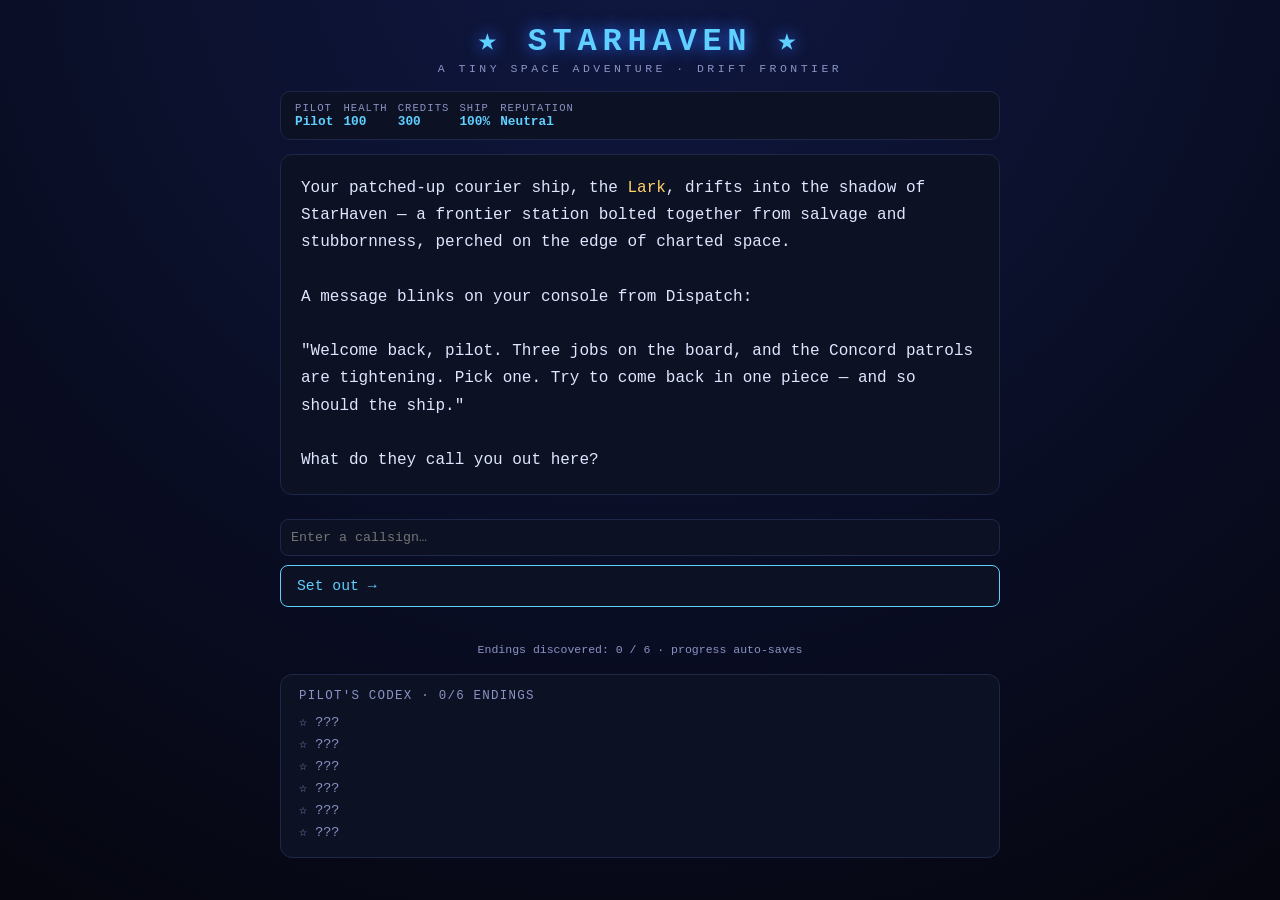
<file: index.html>
<!DOCTYPE html>
<html lang="en">
<head>
<meta charset="UTF-8">
<meta name="viewport" content="width=device-width, initial-scale=1.0">
<title>StarHaven — A Tiny Space Adventure</title>
<style>
  :root { --bg:#05060f; --card:#0d1124; --line:#1d2748; --text:#dfe6ff; --muted:#8a93c4; --accent:#5fd0ff; --gold:#ffd166; --bad:#ff7a8a; --good:#6ee7a8; }
  * { box-sizing:border-box; margin:0; padding:0; }
  body { font-family:'Courier New',monospace; background:radial-gradient(circle at 50% -10%,#101842,#05060f); color:var(--text); min-height:100vh; display:flex; justify-content:center; padding:20px; }
  .game { max-width:720px; width:100%; }
  h1 { text-align:center; font-size:2rem; letter-spacing:.18em; color:var(--accent); text-shadow:0 0 16px #2a6cff; margin-bottom:2px; }
  .sub { text-align:center; color:var(--muted); font-size:.72rem; letter-spacing:.3em; margin-bottom:16px; }
  .stats { display:flex; gap:10px; flex-wrap:wrap; background:var(--card); border:1px solid var(--line); border-radius:10px; padding:10px 14px; font-size:.8rem; margin-bottom:14px; }
  .stat { display:flex; flex-direction:column; }
  .stat .l { color:var(--muted); font-size:.66rem; letter-spacing:.1em; }
  .stat .v { color:var(--accent); font-weight:bold; }
  .story { background:var(--card); border:1px solid var(--line); border-radius:12px; padding:20px; line-height:1.7; white-space:pre-wrap; min-height:160px; }
  .gold{color:var(--gold)} .bad{color:var(--bad)} .good{color:var(--good)}
  .choices { display:flex; flex-direction:column; gap:9px; margin-top:14px; }
  .btn { background:#0d1124; border:1px solid var(--accent); color:var(--accent); text-align:left; padding:12px 16px; border-radius:8px; cursor:pointer; font-family:inherit; font-size:.92rem; transition:.15s; }
  .btn:hover { background:var(--accent); color:#04121e; }
  .btn.alt { border-color:var(--line); color:var(--text); }
  .log { color:var(--muted); font-size:.74rem; margin-top:10px; min-height:18px; text-align:center; }
  .name-in { width:100%; background:#0d1124; border:1px solid var(--line); color:var(--text); padding:10px; border-radius:8px; font-family:inherit; margin-top:10px; }
  .saved-note { text-align:center; font-size:.72rem; color:var(--muted); margin-top:8px; }
</style>
</head>
<body>
<div class="game">
  <h1>★ STARHAVEN ★</h1>
  <div class="sub">A TINY SPACE ADVENTURE · DRIFT FRONTIER</div>
  <div class="stats" id="stats"></div>
  <div class="story" id="story"></div>
  <div class="choices" id="choices"></div>
  <div class="log" id="log"></div>
  <div class="saved-note" id="savenote"></div>
  <div id="codex" style="margin-top:18px;background:var(--card);border:1px solid var(--line);border-radius:12px;padding:14px 18px"></div>
</div>
<script>
const SKEY='starhaven_save_v1';
const $=id=>document.getElementById(id);
let S = { hp:100, credits:300, rep:0, ship:100, name:'Pilot', node:'start', endings:load('starhaven_endings',[]) };

function load(k,d){ try{ return JSON.parse(localStorage.getItem(k))??d; }catch(e){ return d; } }
function saveGame(){ localStorage.setItem(SKEY, JSON.stringify(S)); }
function clearGame(){ localStorage.removeItem(SKEY); }

function stats(){
  const repWord = S.rep>=3?'<span class="good">Trusted</span>':S.rep<=-3?'<span class="bad">Outlaw</span>':'Neutral';
  $('stats').innerHTML=`
   <div class="stat"><span class="l">PILOT</span><span class="v">${esc(S.name)}</span></div>
   <div class="stat"><span class="l">HEALTH</span><span class="v">${Math.max(0,S.hp)}</span></div>
   <div class="stat"><span class="l">CREDITS</span><span class="v">${S.credits}</span></div>
   <div class="stat"><span class="l">SHIP</span><span class="v">${Math.max(0,S.ship)}%</span></div>
   <div class="stat"><span class="l">REPUTATION</span><span class="v">${repWord}</span></div>`;
}
function log(m){ $('log').textContent=m?'» '+m:''; }
function go(id){ S.node=id; saveGame(); render(); }

const N = {
  start:{ text:`Your patched-up courier ship, the <span class="gold">Lark</span>, drifts into the shadow of StarHaven — a frontier station bolted together from salvage and stubbornness, perched on the edge of charted space.

A message blinks on your console from Dispatch:

"Welcome back, pilot. Three jobs on the board, and the Concord patrols are tightening. Pick one. Try to come back in one piece — and so should the ship."

What do they call you out here?`,
    input:true,
    choices:[{t:'Set out →', f:v=>{ if(v) S.name=v; }, n:'board'}] },

  board:{ text:`Three contracts glow on the board:

<span class="gold">RESCUE</span> — A miner's pod is adrift near a collapsing gas giant. Salvage crews won't risk it. The family will pay what little they have.

<span class="gold">INTERCEPT</span> — A smuggler is running stolen med-supplies meant for the outer colonies. Dispatch wants them recovered — quietly.

<span class="gold">SIGNAL</span> — An old distress beacon has woken up inside the dead Vael ruins on a nearby moon. Nobody knows who, or what, is calling.`,
    choices:[
      {t:'[RESCUE] Brave the gas giant.', n:'r1'},
      {t:'[INTERCEPT] Chase the smuggler.', n:'i1'},
      {t:'[SIGNAL] Investigate the ruins.', n:'s1'},
    ]},

  // RESCUE
  r1:{ text:`The gas giant churns like a bruise. The miner's pod tumbles in the upper storms, hull lights flickering. Your sensors scream about turbulence.

You can dive hard and fast through the storm — risky for the ship — or take the long, careful spiral that burns time the pod may not have.`,
    choices:[
      {t:'Dive hard and fast.', f:()=>{S.ship-=30; log('The storm batters the hull. Ship -30%');}, n:'r2'},
      {t:'Spiral in carefully.', f:()=>{S.hp-=10; log('Tense hours at the controls. Health -10');}, n:'r2'},
    ]},
  r2:{ text:`You match the pod's spin and clamp on. Inside: a frightened mechanic and her young son, air running thin.

"Our credits are yours," she gasps. "All of it. Just get us out."

The storm is closing. You could take their pay in full — or wave it off and just fly.`,
    choices:[
      {t:'Take the pay. You earned it.', f:()=>{S.credits+=150; S.rep-=1;}, n:'r3'},
      {t:'Wave it off. Just fly.', f:()=>{S.rep+=3; log('Word of this will travel.');}, n:'r3'},
    ]},
  r3:{ text:`You break atmosphere as the giant swallows the storm behind you. The boy presses his hand to the glass and grins at the stars.

Dispatch pings: "Clean save, pilot. That's the kind of run that builds a name."`,
    choices:[{t:'Return to StarHaven', n:'end_rescue'}]},
  end_rescue:{ end:true, title:'THE LIFELINE', tone:'good',
    text:`You bring the family home to StarHaven's docks. Whatever you charged, you flew into a dying world to pull strangers out of it — and that story outlives any payday.

<span class="good">Some pilots haul cargo. You hauled hope.</span>` },

  // INTERCEPT
  i1:{ text:`You find the smuggler's ship, the <span class="gold">Quill</span>, running dark along an asteroid lane. Hailing them gets only static, then a tired voice:

"Whatever they're paying you, it's less than these meds are worth to the colonies. Concord was going to seize them and sell them back. I'm just... moving them faster."`,
    choices:[
      {t:'Order them to stand down.', n:'i2a'},
      {t:'Hear them out.', f:()=>{S.rep+=1;}, n:'i2b'},
    ]},
  i2a:{ text:`You lock weapons. The Quill bolts. A short, ugly chase through the asteroids — your hull scrapes rock, their engine flares and dies.

You recover the crates intact. Dispatch is pleased. The smuggler, cuffed in your hold, says nothing the whole way back.`,
    choices:[
      {t:'Hand them to the Concord.', f:()=>{S.credits+=200; S.rep-=2; S.ship-=15;}, n:'end_lawful'},
      {t:'Quietly let the meds reach the colony first.', f:()=>{S.rep+=2; S.ship-=15;}, n:'end_smuggler'},
    ]},
  i2b:{ text:`You drop your weapons lock. The smuggler exhales.

"The Greywater colony has sick kids and no leverage. Help me get these there, and I'll give you the manifest — proof of what Concord was doing. Your call, pilot."`,
    choices:[
      {t:'Escort the meds to Greywater.', f:()=>{S.rep+=3; S.credits-=20;}, n:'end_smuggler'},
      {t:'Take the manifest, take the meds, hand both to Dispatch.', f:()=>{S.credits+=200; S.rep-=1;}, n:'end_lawful'},
    ]},
  end_smuggler:{ end:true, title:'THE QUIET GOOD', tone:'good',
    text:`The med-crates reach Greywater. Children who would have gone without get their chance. Concord files a complaint they can't prove, and the colonies remember the pilot who looked the other way for the right reason.

<span class="good">Not every rule is justice. You learned to tell the difference.</span>` },
  end_lawful:{ end:true, title:'THE LETTER OF THE LAW', tone:'',
    text:`You deliver the cargo and the smuggler to the Concord, exactly as ordered. The credits are real. So is the weight in your chest as the cell door closes.

<span class="muted">You did the job. You'll spend a while wondering if the job was right.</span>` },

  // SIGNAL
  s1:{ text:`The Vael ruins sprawl across the dead moon — black geometric towers older than any human map. The beacon pulses from deep inside, a heartbeat in a corpse.

You can power up and walk in lit, announcing yourself — or kill your lights and move quiet through the dark halls.`,
    choices:[
      {t:'Walk in lit. Nothing to hide.', f:()=>{S.rep+=1;}, n:'s2'},
      {t:'Go dark and quiet.', f:()=>{S.hp-=5; log('You move blind through cold halls. Health -5');}, n:'s2'},
    ]},
  s2:{ text:`At the heart of the ruins: not a person, but a <span class="gold">caretaker</span> — a Vael machine, ancient and patient, kept alive by a single failing power cell. It has been broadcasting for ten thousand years, asking one question in a dead language your translator finally cracks:

"Is anyone still out there?"

It offers you a choice: take its power cell — a relic worth a fortune — and let it finally sleep. Or share your own ship's spare cell, and let it keep watching the stars.`,
    choices:[
      {t:'Take the relic. Let it rest.', f:()=>{S.credits+=350; S.ship-=20;}, n:'end_relic'},
      {t:'Give it your spare cell.', f:()=>{S.rep+=3; S.ship-=10;}, n:'end_caretaker'},
    ]},
  end_relic:{ end:true, title:'THE LAST BREATH', tone:'gold',
    text:`The caretaker's lights dim, almost gratefully, as you lift the cell free. Ten thousand years of waiting, ended by a stranger's hand. The relic will make you rich.

<span class="gold">You'll hear that question in quiet moments for the rest of your life: "Is anyone still out there?"</span>` },
  end_caretaker:{ end:true, title:'THE KEPT WATCH', tone:'good',
    text:`Your spare cell clicks home. The caretaker brightens, and for the first time in an age its question becomes a statement:

"Someone is still out there."

You leave it watching the stars, a little poorer, strangely lighter. Some debts aren't measured in credits.` },
};

const ALL_ENDINGS=[['end_rescue','The Lifeline'],['end_smuggler','The Quiet Good'],['end_lawful','The Letter of the Law'],['end_relic','The Last Breath'],['end_caretaker','The Kept Watch'],['end_lost','Lost to the Drift']];
function renderCodex(){
  const done=S.endings.length;
  $('codex').innerHTML=`<div style="font-size:.78rem;letter-spacing:.1em;color:var(--muted);margin-bottom:8px">PILOT'S CODEX · ${done}/6 ENDINGS</div>`+
    ALL_ENDINGS.map(([id,name])=>{ const got=S.endings.includes(id); return `<div style="font-size:.84rem;padding:3px 0;color:${got?'var(--gold)':'var(--muted)'}">${got?'★ '+name:'☆ ???'}</div>`; }).join('')+
    (done===6?'<div style="color:var(--good);font-size:.82rem;margin-top:8px">🏆 Master of the Drift — every ending found!</div>':'');
}
function render(){
  stats();
  const node = N[S.node];
  $('savenote').textContent = `Endings discovered: ${S.endings.length} / 6 · progress auto-saves`;
  renderCodex();
  if(node.end){
    if(!S.endings.includes(S.node)){ S.endings.push(S.node); localStorage.setItem('starhaven_endings',JSON.stringify(S.endings)); }
    clearGame();
    $('story').innerHTML = `<span class="${node.tone||'gold'}">══ ENDING: ${node.title} ══</span>\n\n${node.text}\n\n<span class="muted">Final — Health ${Math.max(0,S.hp)} · Credits ${S.credits} · Ship ${Math.max(0,S.ship)}%</span>`;
    $('choices').innerHTML='';
    addBtn('↻ Play again', ()=>{ S={hp:100,credits:300,rep:0,ship:100,name:S.name,node:'start',endings:S.endings}; go('start'); }, 'alt');
    log('');
    return;
  }
  $('story').innerHTML = node.text;
  $('choices').innerHTML='';
  if(node.input){
    const inp=document.createElement('input'); inp.className='name-in'; inp.placeholder='Enter a callsign…'; inp.maxLength=18; $('choices').appendChild(inp);
    node.choices.forEach(c=>addBtn(c.t, ()=>{ if(c.f)c.f(inp.value.trim()); go(c.n); }));
  } else {
    node.choices.forEach(c=>addBtn(c.t, ()=>{ if(c.f)c.f(); if(S.hp<=0){ return go('end_lost'); } go(c.n); }));
  }
  if(S.node!=='start'){ addBtn('⟲ Restart adventure', ()=>{ clearGame(); S={hp:100,credits:300,rep:0,ship:100,name:S.name,node:'start',endings:S.endings}; go('start'); }, 'alt'); }
}
N.end_lost={ end:true, title:'LOST TO THE DRIFT', tone:'bad', text:`Your systems fail in the cold between stars. The Lark goes silent. Out here, the dark keeps what it takes.` };

function addBtn(t,fn,cls){ const b=document.createElement('button'); b.className='btn'+(cls?' '+cls:''); b.innerHTML=t; b.onclick=fn; $('choices').appendChild(b); }
function esc(s){ return (s||'').replace(/[<>&]/g,c=>({'<':'&lt;','>':'&gt;','&':'&amp;'}[c])); }

// resume saved game if present
const saved=load(SKEY,null);
if(saved){ S=Object.assign(S,saved); S.endings=load('starhaven_endings',[]); }
render();
</script>
</body>
</html>
</file>
